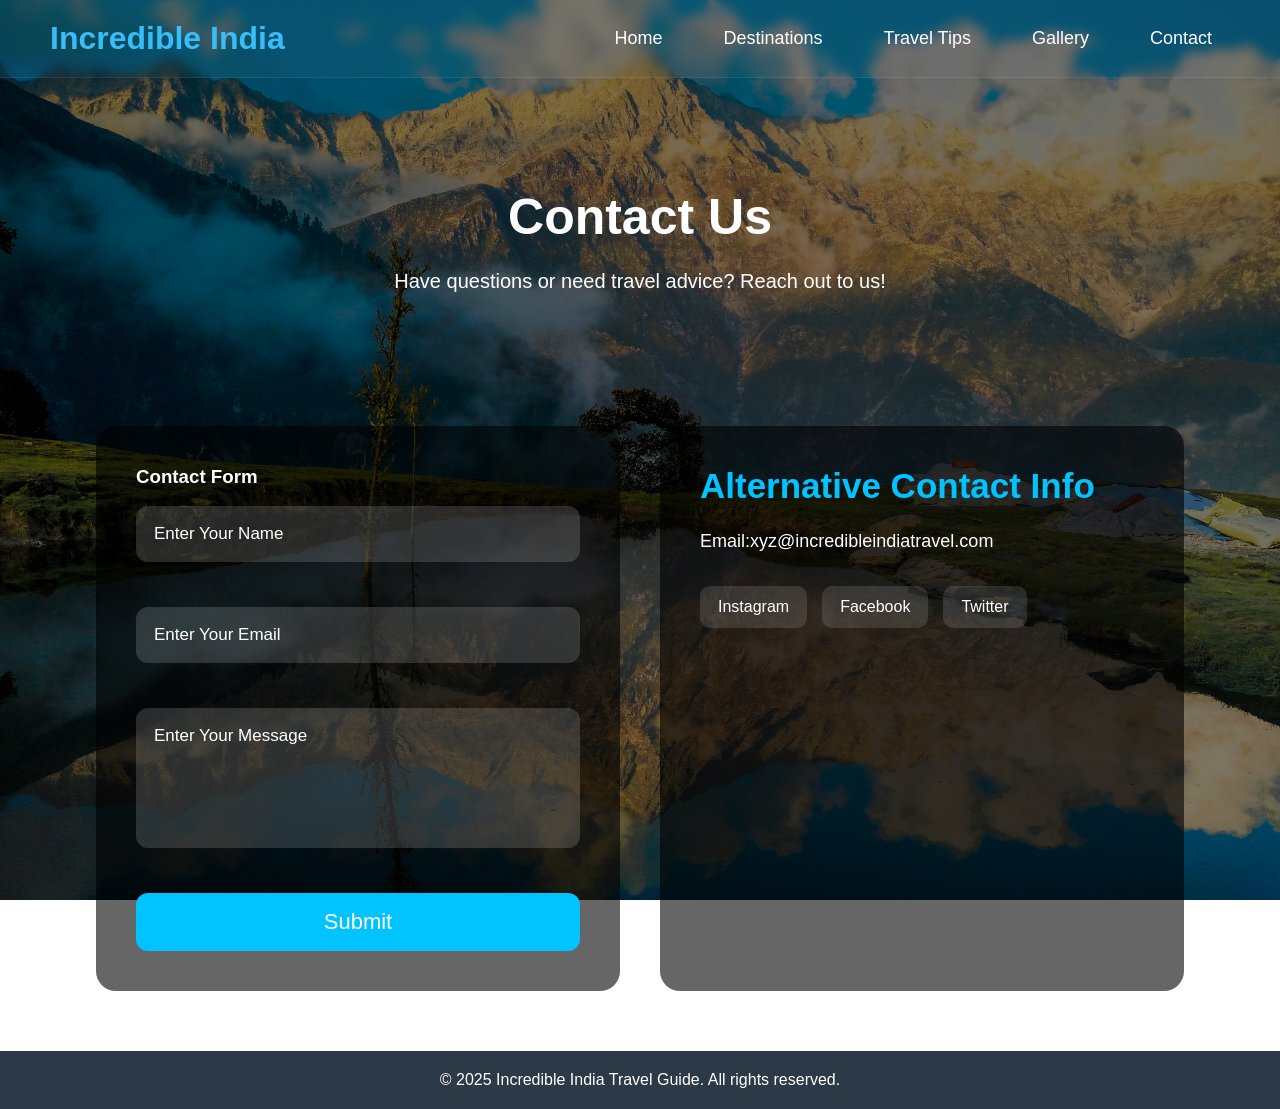
<file: contact.html>
<!DOCTYPE html>
<html>
<head>
    <title>Contact</title>
    <link rel="stylesheet" href="style.css">
</head>
<body class="contact-page">

   <!-- Navbar -->
    <nav>
      <h1 class="logo">
        <a href="index.html">Incredible India</a>
      </h1>

      <ul>
        <li><a href="index.html">Home</a></li>
        <li><a href="destination.html">Destinations</a></li>
        <li><a href="travel.html">Travel Tips</a></li>
        <li><a href="gallery.html">Gallery</a></li>
        <li><a href="contact.html">Contact</a></li>
      </ul>
    </nav>


   <!-- Hero Section -->
    <section class="hero">
      <h2>Contact Us</h2>
      <p>Have questions or need travel advice? Reach out to us!</p>
    </section>


   <!-- Contact Section -->
  <section class="contact-container">
    <div class="contact-form">
      <h3>Contact Form</h3>
      <br>
      <form>
        <input type="text" placeholder="Enter Your Name">
        <input type="email" placeholder="Enter Your Email">
        <textarea placeholder="Enter Your Message"></textarea>
        <button type="submit">Submit</button>
      </form>
    </div>


    <div class="contact-info">
      <h3>Alternative Contact Info</h3>
      <p>Email:xyz@incredibleindiatravel.com</p>
      <div class="social-links">
        <a href="#">Instagram</a>
        <a href="#">Facebook</a>
        <a href="#">Twitter</a>
      </div>
    </div>
  </section>


    <!-- Footer -->
    <footer>
      © 2025 Incredible India Travel Guide. All rights reserved.
    </footer>

</body>
</html>
</file>
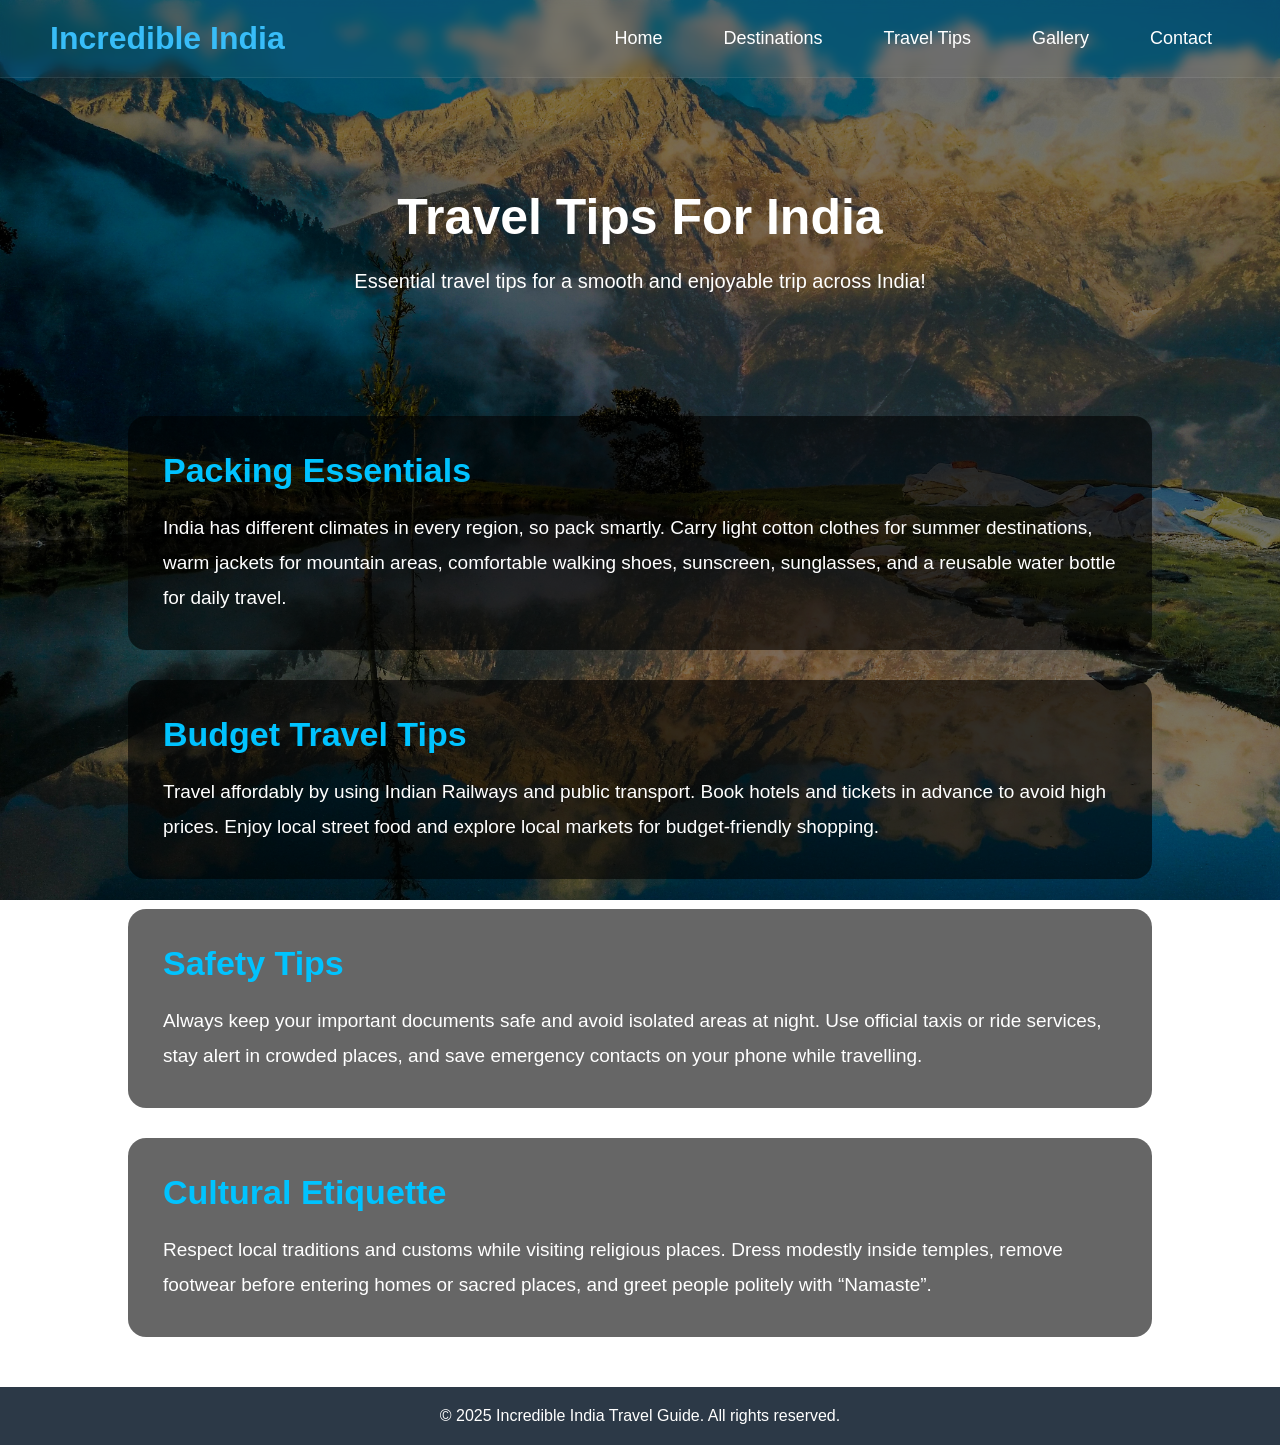
<file: travel.html>
<!DOCTYPE html>
<html>
<head>
    <title>Travel Tips</title>
    <link rel="stylesheet" href="style.css">
</head>
<body class="travel-page">

    <!-- Navbar -->
    <nav>
      <h1 class="logo">
        <a href="index.html">Incredible India</a>
      </h1> 
      
        <ul>
            <li><a href="index.html">Home</a></li>
            <li><a href="destination.html">Destinations</a></li>
            <li><a href="travel.html">Travel Tips</a></li>
            <li><a href="gallery.html">Gallery</a></li>
            <li><a href="contact.html">Contact</a></li>
        </ul>
    </nav>


    <!-- Hero Section -->
    <section class="hero">
        <h2>Travel Tips For India</h2>
        <p>Essential travel tips for a smooth and enjoyable trip across India!</p>
    </section>


    <section class="tips-container">

     <!-- Packing -->
      <div class="tip-card">
         <h3>Packing Essentials</h3>
         <p>India has different climates in every region, so pack smartly. Carry light cotton clothes for summer destinations, warm jackets for mountain areas, comfortable walking shoes, sunscreen, sunglasses, and a reusable water bottle for daily travel.</p>
      </div>


     <!-- Budget -->
      <div class="tip-card">
        <h3>Budget Travel Tips</h3>
        <p>Travel affordably by using Indian Railways and public transport. Book hotels and tickets in advance to avoid high prices. Enjoy local street food and explore local markets for budget-friendly shopping.</p>
      </div>


     <!-- Safety -->
      <div class="tip-card">
        <h3>Safety Tips</h3>
        <p>Always keep your important documents safe and avoid isolated areas at night. Use official taxis or ride services, stay alert in crowded places, and save emergency contacts on your phone while travelling.</p>
      </div>


     <!-- Culture -->
      <div class="tip-card">
        <h3>Cultural Etiquette</h3>
        <p>Respect local traditions and customs while visiting religious places. Dress modestly inside temples, remove footwear before entering homes or sacred places, and greet people politely with “Namaste”.</p>
      </div>


    </section>


    <!-- Footer -->
    <footer>
        © 2025 Incredible India Travel Guide. All rights reserved.
    </footer>

</body>
</html>
</file>
<file: style.css>
*{
  margin:0;
  padding:0;
  box-sizing:border-box;
  font-family:'Poppins', sans-serif;
}

body{
  color:white;
  background-image:
  linear-gradient(rgba(0,0,0,0.5),
  rgba(0,0,0,0.5)),
  url("bg.jpg");
  background-size:cover;
  background-position:center;
  background-attachment:fixed;
}


/* navbar */
nav{
  display:flex;
  justify-content:space-between;
  align-items:center;
  padding:18px 50px;
  position:sticky;
  top:0;
  z-index:1000;
  background:rgba(255,255,255,0.03);
  backdrop-filter:blur(6px);
  -webkit-backdrop-filter:blur(6px);
  transition:0.4s;
  border-bottom:1px solid rgba(255,255,255,0.08);
}

.logo a{
  color:#38bdf8;
  text-decoration:none;
  font-size:32px;
  font-weight:700;
  transition:0.4s;
}

.logo a:hover{
  color: white;
  transform:scale(1.05);
  letter-spacing:1px;
  text-shadow:
  0 0 10px white;
}

nav ul{
  display:flex;
  list-style:none;
  gap:25px;
}

nav ul li a{
  color:white;
  text-decoration:none;
  font-size:18px;
  font-weight:500;
  padding:10px 18px;
  border-radius:30px;
  transition:0.4s;
  display:inline-block;
}

nav ul li a:hover{
  background:rgba(255,255,255,0.18);
  backdrop-filter:blur(5px);
  color:#38bdf8;
  transform:scale(1.08);
}


/* hero section */
.home-page .hero{
  position:relative;
  width:100%;
  height:75vh;
  overflow:hidden;
  display:flex;
  align-items:center;
  color:white;
}

.hero-slides{
  position:absolute;
  top:0;
  right:0;
  width:50%;
  height:100%;
  z-index:1;
  overflow:hidden;
}

.hero-img{
  position:absolute;
  top:0;
  left:0;
  width:100%;
  height:100%;
  object-fit:cover;
  opacity:0;
  transition:opacity 2s ease-in-out;
  animation-fill-mode:forwards;
  filter:brightness(0.8);
}

.img1{
  opacity:1;
}

.home-page .hero:hover .img1{
  animation:slide1 12s ease-in-out infinite;
}

.home-page .hero:hover .img2{
  animation:slide2 12s ease-in-out infinite;
}

.home-page .hero:hover .img3{
  animation:slide3 12s ease-in-out infinite;
}

.hero-content{
  position:relative;
  z-index:2;
  width:45%;
  margin-left:80px;
  text-align:left;
}

.home-page .hero h2{
  font-size:3.5rem;
  line-height:1.2;
  color:white;
  text-shadow:0 4px 15px rgba(0,0,0,0.8);
}

.home-page .hero p{
  margin-top:20px;
  color:#f8fafc;
  font-size:20px;
  line-height:32px;
  text-shadow:0 2px 10px rgba(0,0,0,0.8);
}

.home-page .btn{
  margin-top:30px;
  padding:14px 32px;
  background:#38bdf8;
  color:white;
  border:none;
  border-radius:40px;
  font-size:18px;
  font-weight:600;
  cursor:pointer;
  transition:0.4s;
  box-shadow:0 10px 25px rgba(0,0,0,0.4);
}

.home-page .btn:hover{
  transform:translateY(-5px)scale(1.05);
  background:white;
  color:#0f172a;
  box-shadow:0 15px 35px rgba(0,0,0,0.5);
}

.home-page .hero{
  animation:
  heroSlide 16s infinite,
  zoomEffect 16s infinite;
}


/* other pages hero sections */
.destination-page .hero, .travel-page .hero, .gallery-page .hero, .contact-page .hero{
  width:85%;
  margin:40px auto;
  text-align:center;
  padding:70px 30px;
}

.destination-page .hero h2, .travel-page .hero h2, .gallery-page .hero h2, .contact-page .hero h2{
  font-size:50px;
  margin-bottom:20px;
}

.destination-page .hero p, .travel-page .hero p, .gallery-page .hero p, .contact-page .hero p{
  font-size:20px;
  width:70%;
  margin:auto;
  line-height:30px;
}


/* homepage cards */
.home-page .featured h1{
  color: #38bdf8;
  margin-left: 50px;
  text-align: center;
}

.home-page .cards{
  display:grid;
  grid-template-columns:repeat(auto-fit,minmax(250px,1fr));
  gap:30px;
  padding:50px;
  margin-left: 80px;
}

.home-page .card{
  width: 320px;
  background: rgba(255,255,255,0.35);
  border-radius: 20px;
  overflow: hidden;
  padding: 15px;
  color: white;
  border: 2px solid rgba(255,255,255,0.5);
  transition: 0.4s ease;
}

.home-page .card:hover{
  transform: translateY(-10px);
}

.home-page .card img{
  width: 100%;
  height: 220px;
  object-fit: cover;
  border-radius: 18px;
  transition: all 0.6s ease;
  box-shadow: 0 10px 20px rgba(0,0,0,0.3);
}

.home-page .card:hover img{
  transform:
  scale(1.12)
  rotate(-2deg);
  filter:
  brightness(1.1)
  saturate(1.2);
  box-shadow:
  0 25px 45px rgba(0,0,0,0.5),
  0 0 25px rgba(255,255,255,0.2);
}

.home-page .card h3{
  margin-top:10px;
}

.home-page .card-link{
  text-decoration: none;
}


/* destination page cards */
.places{
  width:90%;
  margin:50px auto;
  display:flex;
  flex-wrap:wrap;
  justify-content:center;
  gap:30px;
}

.place-card{
  width:320px;
  background:rgba(255,255,255,0.1);
  border:1px solid rgba(255,255,255,0.2);
  border-radius:15px;
  overflow:hidden;
  transition:0.5s;
}

.place-card:hover{
  transform:
  translateY(-10px)
  scale(1.03);
  box-shadow:0 10px 20px rgba(0,0,0,0.5);
}


/* destination page images */
.place-card img{
  width:100%;
  height:220px;
  object-fit:cover;
  transition:0.5s;
}

.place-card:hover img{
  transform:scale(1.1);
}


/* destination page text */
.place-card h3{
  margin:20px;
  font-size:28px;
}

.place-card p{
  margin:15px 20px;
  line-height:25px;
}


/* travel tips page */
.tips-container{
  width:80%;
  margin:50px auto;
  display:flex;
  flex-direction:column;
  gap:30px;
}

.tip-card{
  background:rgba(0,0,0,0.6);
  padding:35px;
  border-radius:18px;
  transition:0.5s;
}

.tip-card:hover{
  transform:translateX(10px);
  background:rgba(255,255,255,0.18);
}


/* travel page images */
.tip-card img{
  width:280px;
  height:180px;
  object-fit:cover;
  border-radius:15px;
  transition:0.5s;
}

.tip-card:hover img{
  transform:scale(1.05);
}


/* travel page text */
.tip-card h3{
  font-size:34px;
  margin-bottom:20px;
  color:#00c3ff;
}

.tip-card p{
  font-size:19px;
  line-height:35px;
}


/* gallery page*/
.gallery-container{
  width:90%;
  margin:50px auto;
  display:grid;
  grid-template-columns: repeat(auto-fit,minmax(280px,1fr));
  grid-auto-rows:250px;
  gap:20px;
}

.wide{
  grid-column:span 2;
}

.tall{
  grid-row:span 2;
}


.gallery-item{
  position:relative;
  overflow:hidden;
  border-radius:18px;
}

.gallery-item img{
  width:100%;
  height:100%;
  object-fit:cover;
  transition:0.5s;
}

.overlay{
  position:absolute;
  bottom:0;
  width:100%;
  padding:15px;
  background:rgba(0,0,0,0.5);
  text-align:center;
}

.overlay h3{
  font-size:28px;
}

.gallery-item:hover img{
  transform:scale(1.1);
}

.gallery-item:hover .overlay{
  background:rgba(0,0,0,0.7);
}


/* contact page */
.contact-container{
  width:85%;
  margin:60px auto;
  display:flex;
  gap:40px;
  align-items:stretch;
}


/* contact page info boxes */
.contact-info{
  flex:1;
  min-width:320px;
  background:rgba(0,0,0,0.6);
  padding:40px;
  border-radius:20px;
}

.contact-info h3{
  font-size:35px;
  margin-bottom:20px;
  color:#00c3ff;
}

.contact-info p{
  line-height:30px;
  margin-bottom:20px;
  font-size:18px;
}

.info-box{
  margin-top:25px;
  padding:20px;
  background:rgba(255,255,255,0.08);
  border-radius:15px;
}

.info-box h4{
  margin-bottom:10px;
  font-size:22px;
}


/* Contact page form */
.contact-form{
  flex:1;
  min-width:320px;
  background:rgba(0,0,0,0.6);
  padding:40px;
  border-radius:20px;
}

.contact-form form{
  display:flex;
  flex-direction:column;
  gap:20px;
}

.contact-form input, .contact-form textarea{
  width:100%;
  padding:18px;
  margin-bottom:25px;
  border:none;
  border-radius:12px;
  background:rgba(255,255,255,0.15);
  color:white;
  font-size:17px;
  outline:none;
}


/* contact page textarea */
.contact-form textarea{
  height:140px;
  resize:none;
}

.contact-form input::placeholder, .contact-form textarea::placeholder{
  color:white;
}


/* contact page button */
.contact-form button{
  width:100%;
  padding:16px;
  border:none;
  border-radius:12px;
  background:#00c3ff;
  color:white;
  font-size:22px;
  cursor:pointer;
  transition:0.4s;
}

.contact-form button:hover{
  background:#0099cc;
}


/* contact page social links */
.social-links{
  margin-top:30px;
  display:flex;
  gap:15px;
}

.social-links a{
  text-decoration:none;
  color:white;
  background:rgba(255,255,255,0.12);
  padding:12px 18px;
  border-radius:10px;
  transition:0.4s;
}

.social-links a:hover{
  background:#00c3ff;
}


/* FOOTER */
footer{
  background:#2C3947;
  text-align:center;
  padding:20px;
}

/* ANIMATION */
@keyframes fadeUp{
  from{
    opacity:0;
    transform:translateY(40px);
  }
  to{
    opacity:1;
    transform:translateY(0);
  }
}

@keyframes slide1{
  0%{opacity:1;}
  20%{opacity:1; transform:scale(1.05);}
  25%{opacity:0;}
  100%{opacity:0;}
}

@keyframes slide2{
  0%{opacity:0;}
  20%{opacity:0; transform:scale(1.05);}
  25%{opacity:1;}
  45%{opacity:1;}
  50%{opacity:0;}
  100%{opacity:0;}
}

@keyframes slide3{
  0%{opacity:0;}
  45%{opacity:0;}
  50%{opacity:1;}
  100%{opacity:1; transform:scale(1.05);}
}
</file>
